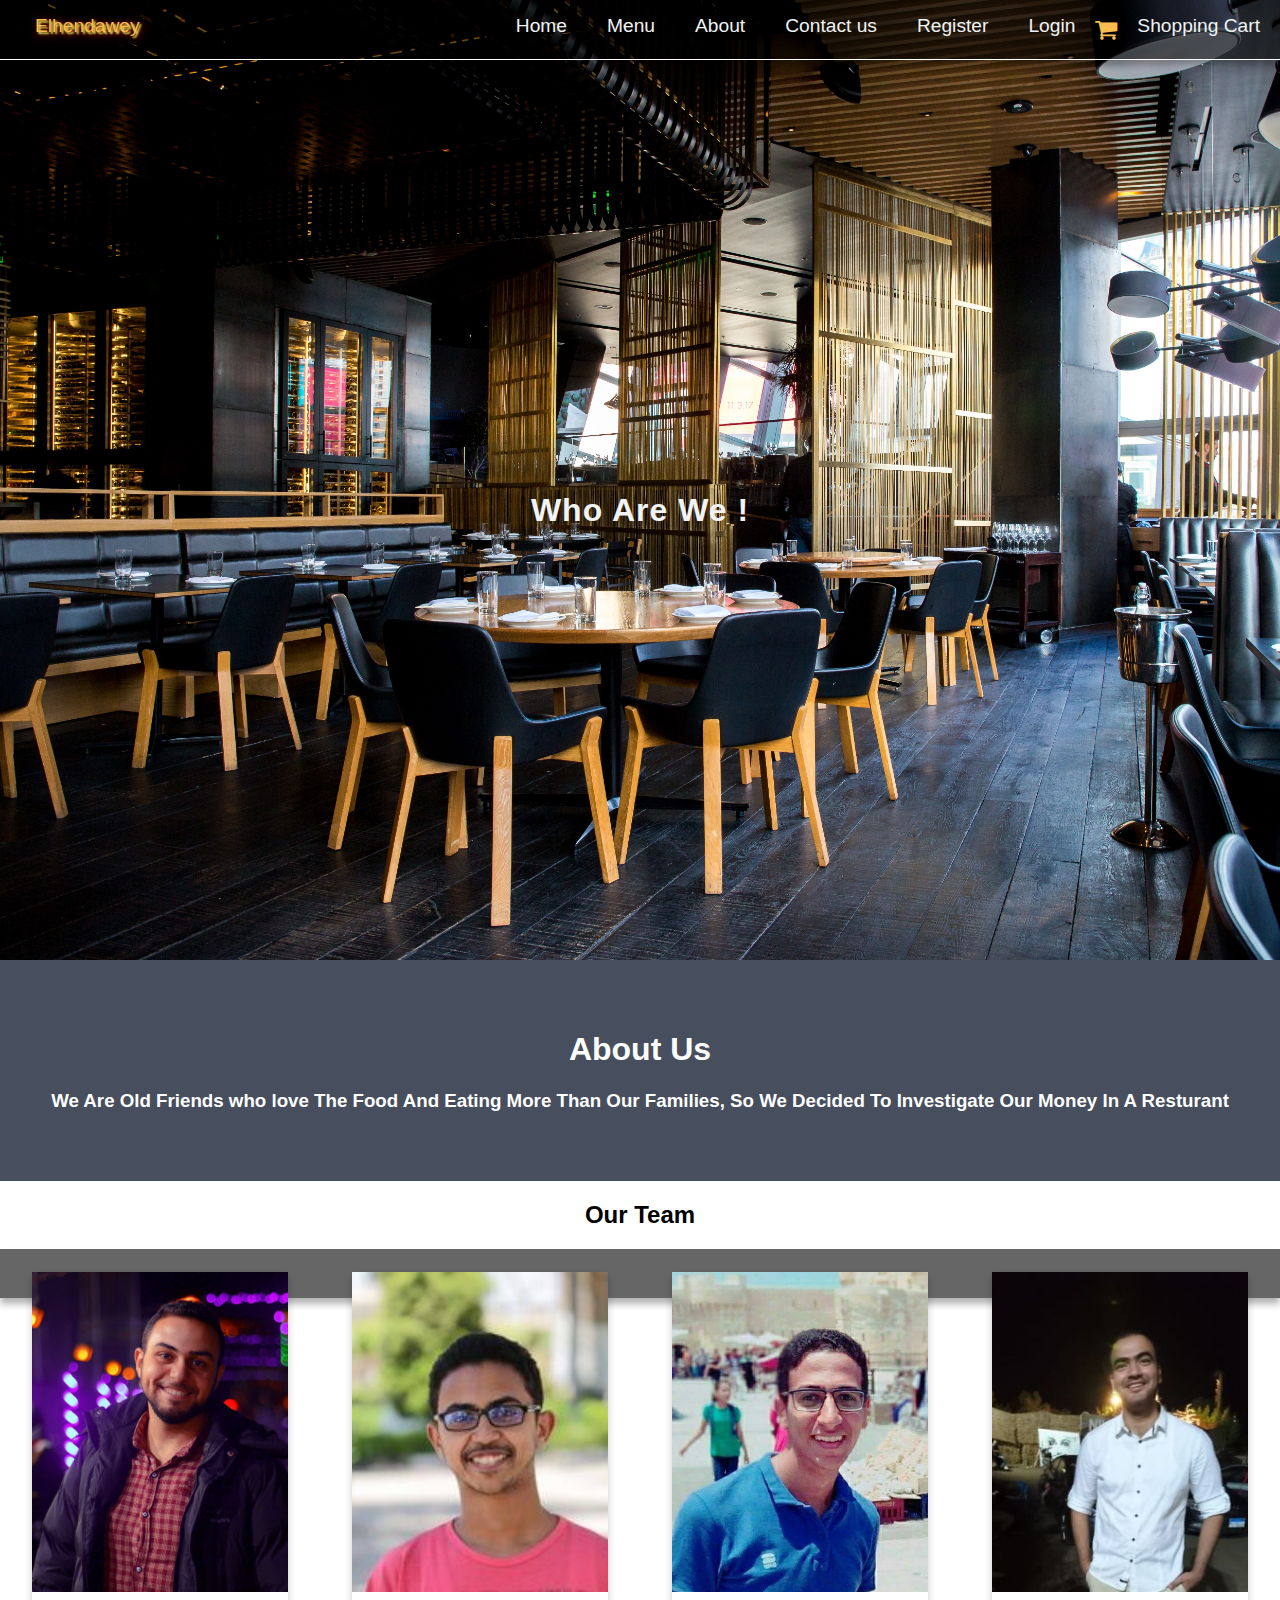
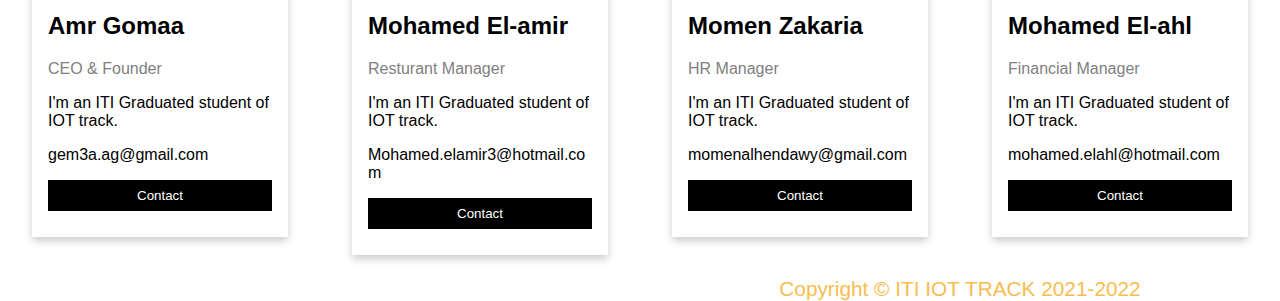
<file: about.html>
<!DOCTYPE html>
<html>
<head>
  <title>about</title>
<meta name="viewport" content="width=device-width, initial-scale=1">
<link rel="stylesheet" href="Style/about.css">
<link rel="stylesheet" href="Style/Extended CSS.css">
<link rel="stylesheet" href="https://cdnjs.cloudflare.com/ajax/libs/font-awesome/4.7.0/css/font-awesome.min.css">
<!--this for header-->
</head>
<body>
  <div>
    <header class="head">        
    <!-- Navbar -->
        <nav class="navbar">
            <div class="nav-logo">
                Elhendawey
            </div>
            <ul class="nav-list">
                <li class="nav-item"> <a href="index.html"> Home </a></li>
                <li class="nav-item"> <a href="gallery.html"> Menu </a></li>
                <li class="nav-item"> <a href="about.html"> About </a></li>
                <li class="nav-item"> <a href="contactus.html"> Contact us </a></li>
                <li class="nav-item "> <a href="register.html"> Register </a></li>
                <li class="nav-item"> <a href="login.html"> Login </a></li>
                <i class="fa" style='font-size:24px;color:#f9bd4f'> &#xf07a;</i>
                 <li class="nav-item"> <a href="cart.html"> Shopping Cart </a></li>

            </ul>
            <div class="clr"></div>
        </nav>
        <!-- Home img & paragraph -->
        <div class="bg-header">
            <div class="bg-overlay">
                <div class="bg-data">
                    <h1>Who Are We !</h1>
                </div>
            </div>
          </div> 
        </header>        
<div class="about-section">
  <h1>About Us </h1>
  <h3>We Are Old Friends who love The Food And Eating More Than Our Families, So We Decided To Investigate Our Money In A Resturant </h3>

</div>

<h2 style="text-align:center">Our Team</h2>
<div class="row">
  <div class="column">
    <div class="card">
      <img src="Images/amr.jpg" alt="Amr's Picture" style="width:100%">
      <div class="container">
        <h2>Amr Gomaa</h2>
        <p class="title">CEO & Founder</p>
        <p>I'm an ITI Graduated student of IOT track.</p>
        <p style="word-break: break-all;">gem3a.ag@gmail.com</p>
        <p><button class="button" onclick="window.location.href='mailto:gem3a.ag@gmail.com';">Contact</button></p>
      </div>
    </div>
  </div>

  <div class="column">
    <div class="card">
      <img src="Images/amir.jpg" alt="Amir's Picture" style="width:100%">
      <div class="container">
        <h2>Mohamed El-amir</h2>
        <p class="title">Resturant Manager</p>
        <p>I'm an ITI Graduated student of IOT track.</p>
        <p style="word-break: break-all;">Mohamed.elamir3@hotmail.com</p>
        <p><button  class="button" onclick="window.location.href='mailto:Mohamed.elamir3@hotmail.com';">Contact</button></p>
      </div>
    </div>
  </div>
  
  <div class="column">
    <div class="card">
      <img src="Images/momen.jpg" alt="Mo2men's Picture" style="width:100%">
      <div class="container">
        <h2>Momen Zakaria</h2>
        <p class="title">HR Manager</p>
        <p>I'm an ITI Graduated student of IOT track.</p>
        <p style="word-break: break-all;">momenalhendawy@gmail.com</p>
        <p><button class="button" onclick="window.location.href='mailto:momenalhendawy@gmail.com';">Contact</button></p>
      </div>
    </div>
  </div>

  <div class="column">
    <div class="card">
      <img src="Images/Elahl.jpg" alt="El-ahl's Picture" style="width:100%">
      <div class="container">
        <h2>Mohamed El-ahl</h2>
        <p class="title">Financial Manager</p>
        <p>I'm an ITI Graduated student of IOT track.</p>
        <p style="word-break: break-all;">mohamed.elahl@hotmail.com</p>
        <p><button class="button" onclick="window.location.href='mailto:mohamed.elahl@hotmail.com';">Contact</button></p>
      </div>
    </div>
  </div>
</div>
</div>
<footer class="footer">
  <p> Copyright <span class="span-word"> &copy; </span> ITI IOT TRACK 2021-2022 </p>
</footer>
</body>
</html>
</file>
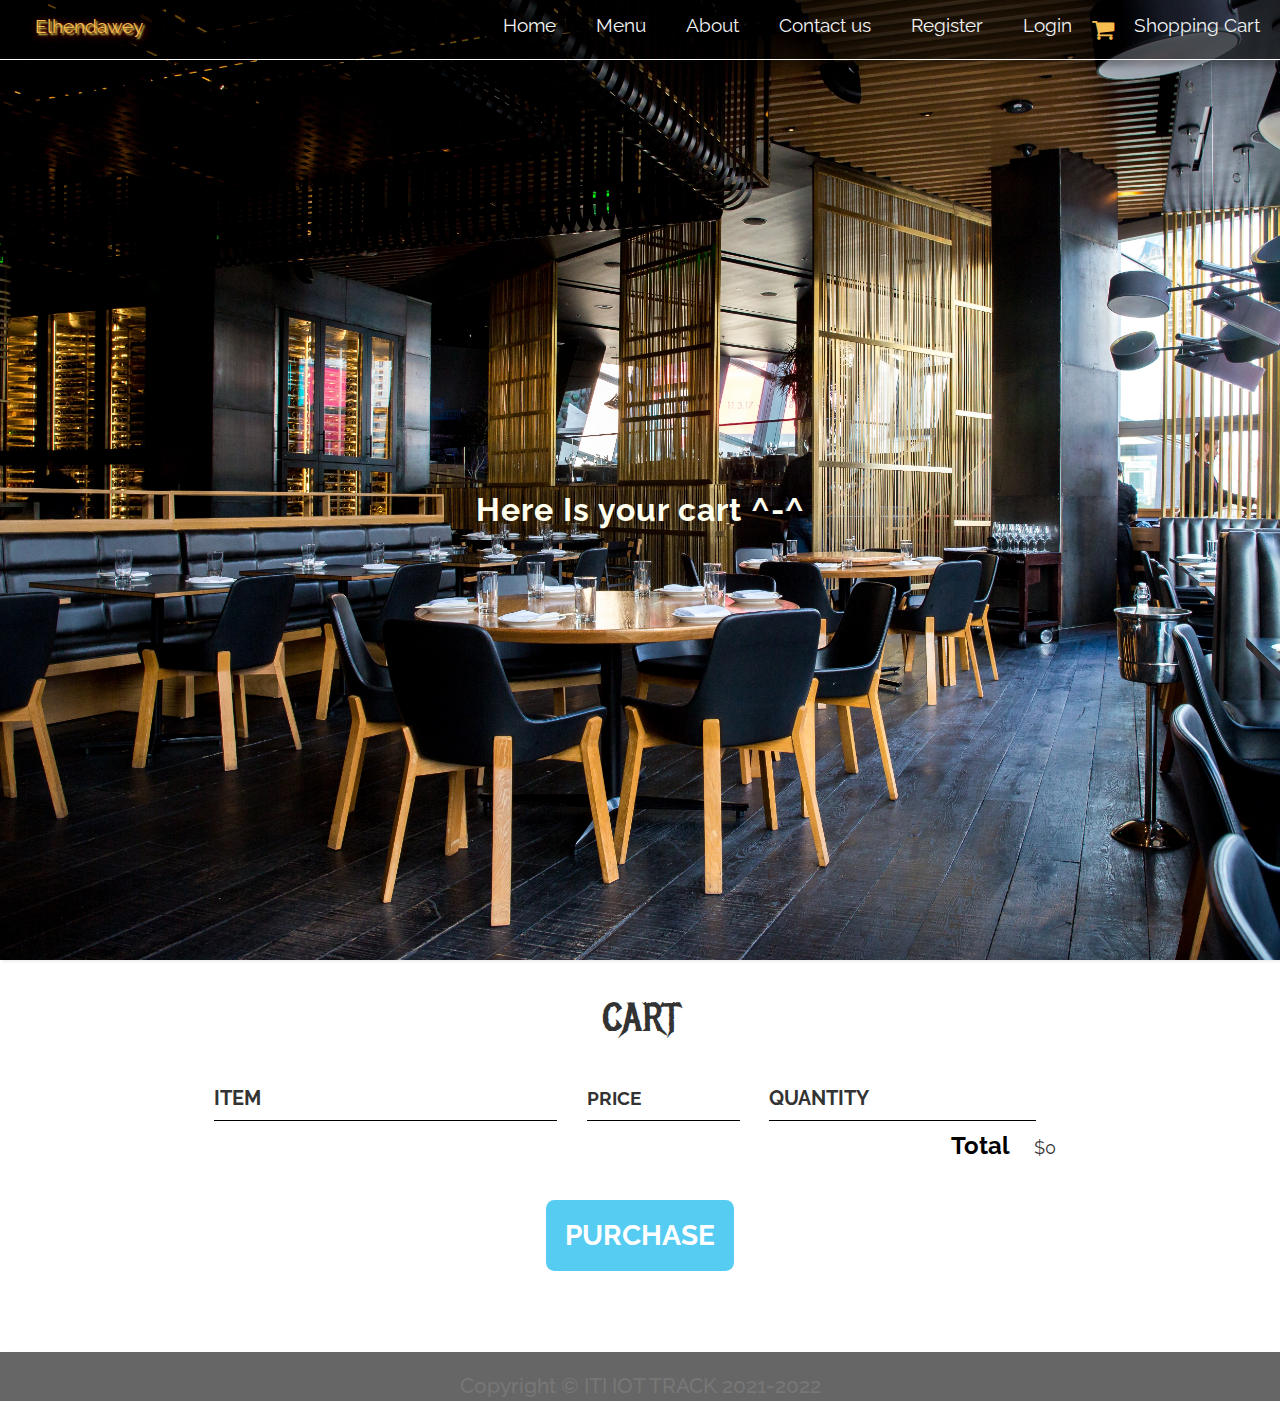
<file: cart.html>
<!DOCTYPE html>
<html>
    <head>
        <link rel="stylesheet" href="styles.css" />
        <script src="store.js" async></script>
        
        <!--this for header-->
        <link rel="stylesheet" href="Style/gallery.css">
        <link rel="stylesheet" href="https://cdnjs.cloudflare.com/ajax/libs/font-awesome/4.7.0/css/font-awesome.min.css">
        <link rel="stylesheet" href="Style/Extended CSS.css">

        
        
    </head>
    <body>
        <div>
        <!--this for create Menu in page header -->
        <header class="head">        
            <!-- Navbar -->
                <nav class="navbar">
                    <div class="nav-logo">
                        Elhendawey
                    </div>
                    <ul class="nav-list">
                        <li class="nav-item"> <a href="index.html"> Home </a></li>
                        <li class="nav-item"> <a href="gallery.html"> Menu </a></li>
                        <li class="nav-item"> <a href="about.html"> About </a></li>
                        <li class="nav-item"> <a href="contactus.html"> Contact us </a></li>
                        <li class="nav-item "> <a href="register.html"> Register </a></li>
                        <li class="nav-item"> <a href="login.html"> Login </a></li>
                        <i class="fa" style='font-size:24px;color:#f9bd4f'> &#xf07a; </i>
                        <li class="nav-item"> <a href="cart.html"> Shopping Cart </a></li>
                    </ul>
                    <div class="clr"></div>
                </nav>
                <!-- Home img & paragraph -->
                <div class="bg-header">
                    <div class="bg-overlay">
                        <div class="bg-data">
                            <h1 style="color: ivory;">Here Is your cart ^-^</h1>
                        </div>
                    </div>
                  </div> 
                </header>        

        <section class="container content-section">
            <h2 class="section-header">CART</h2>
            <div class="cart-row">
                <span class="cart-item cart-header cart-column">ITEM</span>
                <span class="cart-price cart-header cart-column">PRICE</span>
                <span class="cart-quantity cart-header cart-column">QUANTITY</span>
            </div>
            <div class="cart-items">    
            </div>
            <div class="cart-total">
                <strong class="cart-total-title">Total</strong>
                <span class="cart-total-price">$0</span>
            </div>
            <button class="btn btn-primary btn-purchase" type="button">PURCHASE</button>
        </section>
        <footer class="footer">
            <p> Copyright <span class="span-word"> &copy; </span> ITI IOT TRACK 2021-2022 </p>
        </footer>
    </div>
    </body>
</html>
</file>
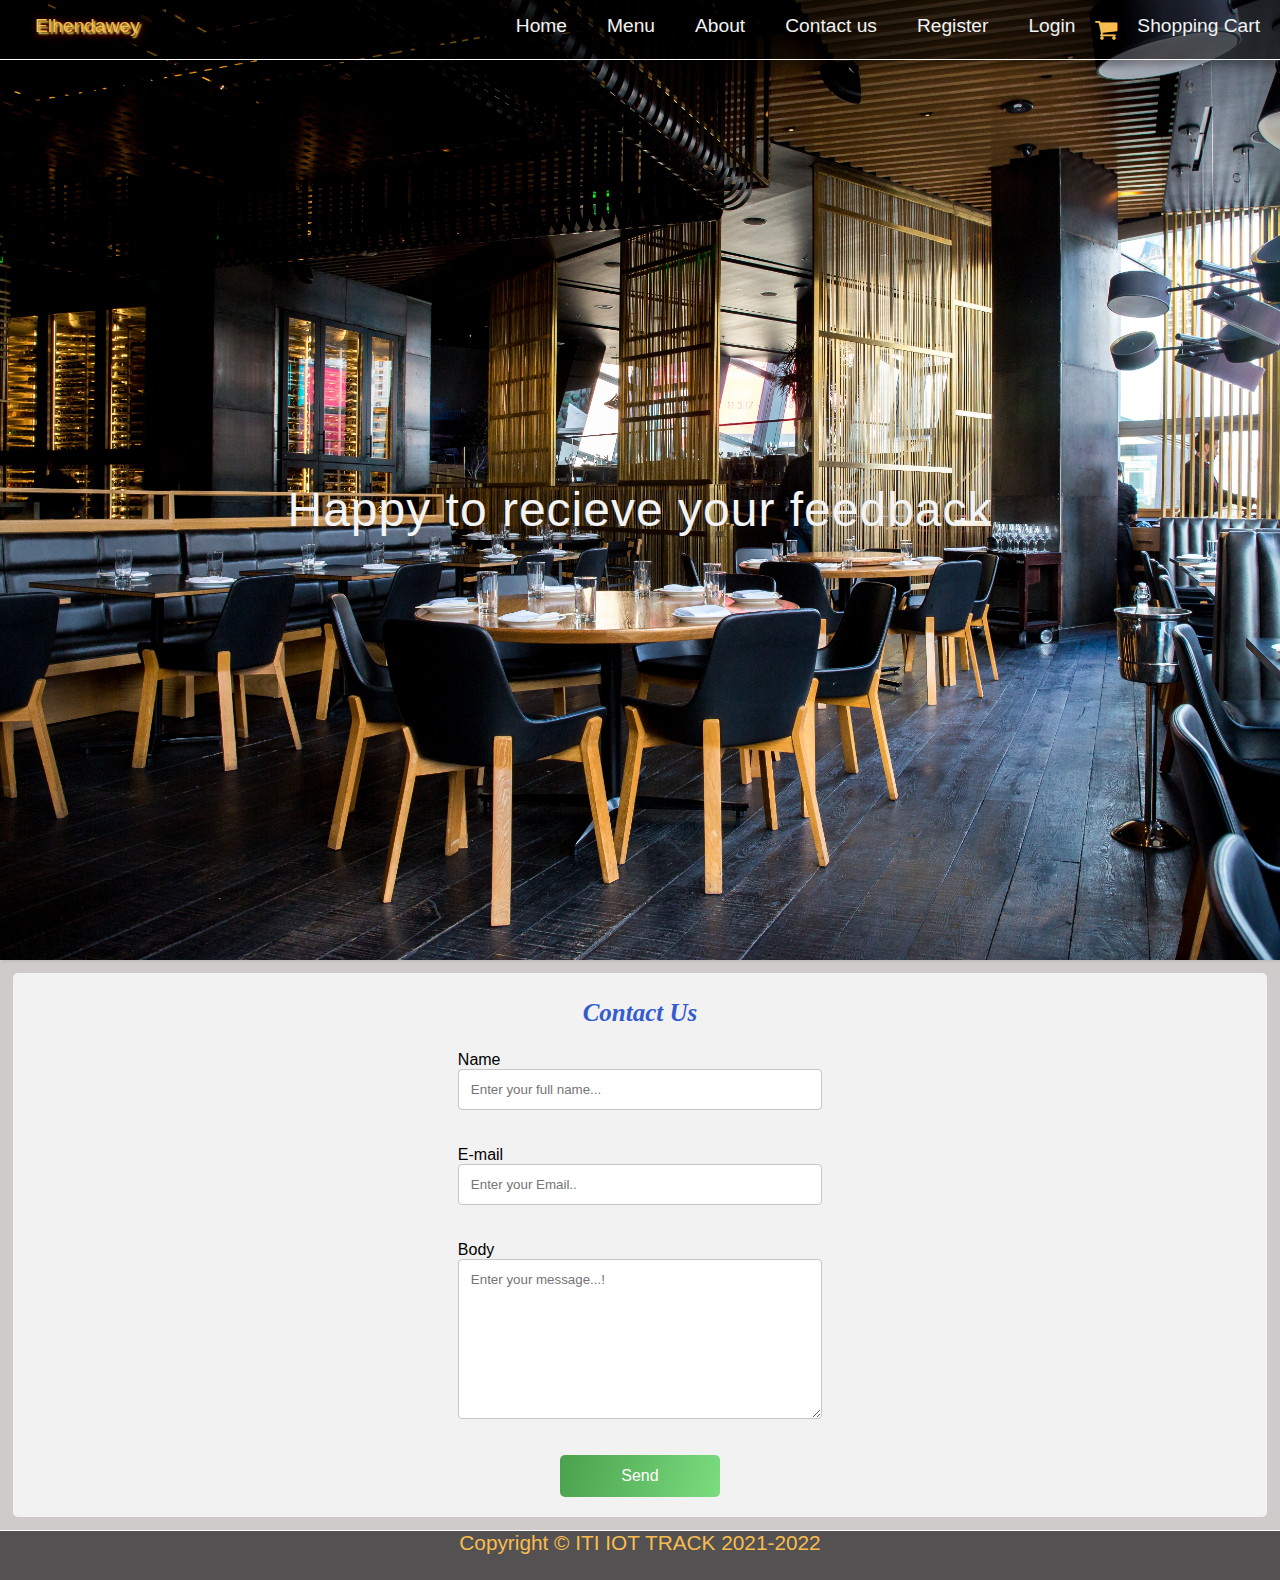
<file: contactus.html>
<!DOCTYPE html>
<html>
<head>
    <meta charset="utf-8" />
    <link rel="stylesheet" href="Style/styleindex.css">
    <link rel="stylesheet" href="https://cdnjs.cloudflare.com/ajax/libs/font-awesome/4.7.0/css/font-awesome.min.css">
    <link rel="stylesheet" href="Style/contactus.css">
    <link rel="stylesheet" href="Style/Extended CSS.css">
    <title> contact us</title>    
</head>
<body>
    <div>
        <header class="head">        
            <!-- Navbar -->
                <nav class="navbar">
                    <div class="nav-logo">
                        Elhendawey
                    </div>
                    <ul class="nav-list">
                        <li class="nav-item"> <a href="index.html"> Home </a></li>
                        <li class="nav-item"> <a href="gallery.html"> Menu </a></li>
                        <li class="nav-item"> <a href="about.html"> About </a></li>
                        <li class="nav-item"> <a href="contactus.html"> Contact us </a></li>
                        <li class="nav-item "> <a href="register.html"> Register </a></li>
                        <li class="nav-item"> <a href="login.html"> Login </a></li>
                        <i class="fa" style='font-size:24px;color:#f9bd4f'> &#xf07a;</i>
                         <li class="nav-item"> <a href="cart.html"> Shopping Cart </a></li>
        
                    </ul>
                    <div class="clr"></div>
                </nav>
                <!-- Home img & paragraph -->
                <div class="bg-header">
                    <div class="bg-overlay">
                        <div class="bg-data">
                            <h1>Happy to recieve your feedback </h1>
                        </div>
                    </div>
                  </div> 
                </header>        
  <div class="form_container">
        <h1 style="font: italic  bold 25px/40px Georgia, Verdana ; color:rgb(51, 93, 207);"> Contact Us </h1><br>

     <form action="" method="POST" enctype="text/plain" class="form">
        <label for="name"><p>Name</p></label>
        <input class="mailtext" type="text" id="username" placeholder="Enter your full name..."/><br><br>

        <label for="email"><p>E-mail</p></label>
        <!-- <input class="mailtext" type="email" id="email" placeholder="Enter your Email.." required/><br><br> -->
        <input class="mailtext" type="text" id="email" placeholder="Enter your Email.."/><br><br>


        <label for="subject"><P>Body</P></label>
        <textarea class="mailtext" id="subject" name="subject" placeholder="Enter your message...!" style="height: 10rem;"></textarea><br><br>

        <!-- <input type="submit" value="submit"/> -->

        <a id="anchor" href="">Send</a>
    </form>
   
  </div>
  <footer class="footer">
    <p> Copyright <span class="span-word"> &copy; </span> ITI IOT TRACK 2021-2022 </p>
</footer>
</div>
</body>
<script src="Script/contactus.js"></script>

</html>
</file>
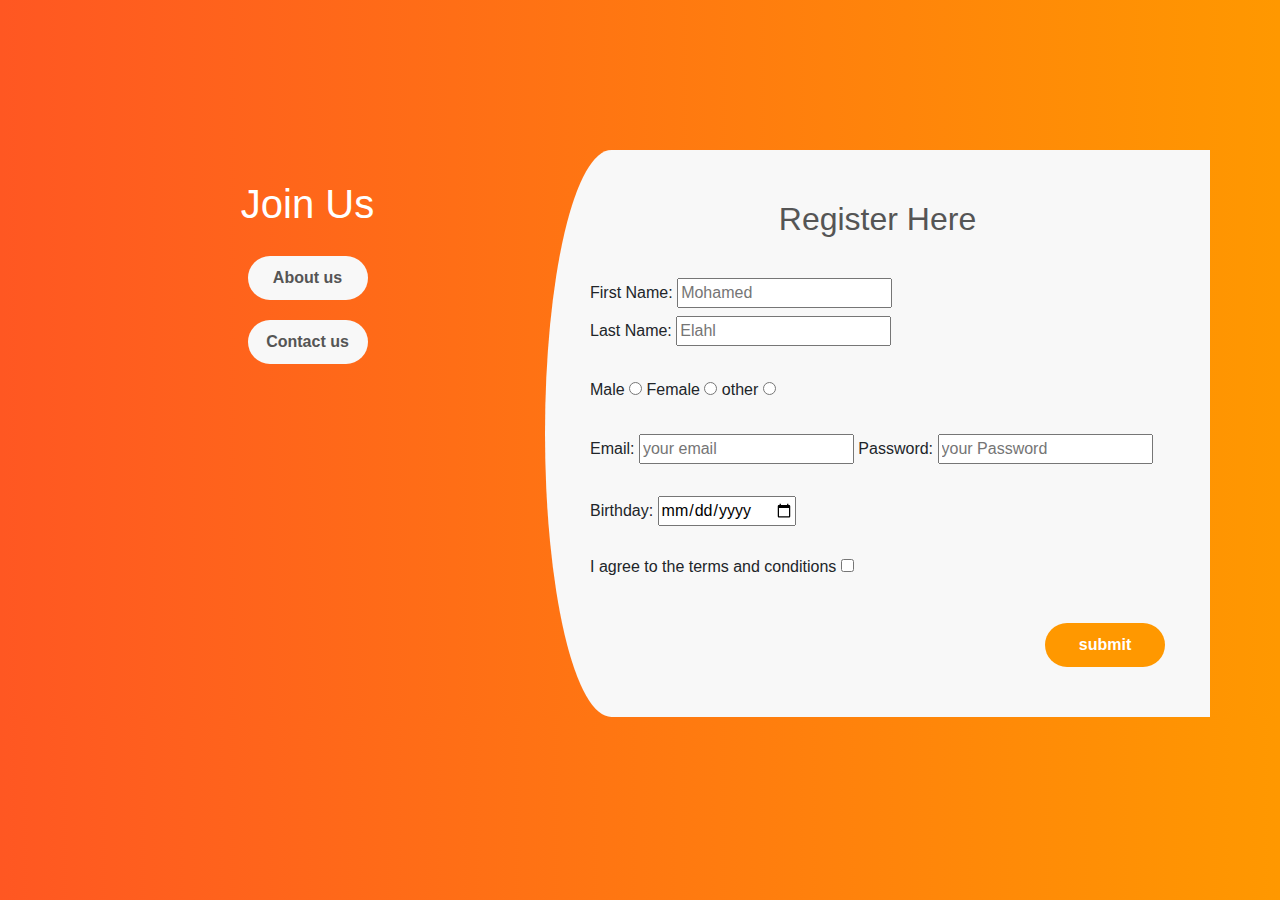
<file: form.html>
<!DOCTYPE html>
<html>
<head>
	<title>Register form</title>
<link rel="stylesheet" href="Style/form.css">
<link rel="stylesheet" href="https://stackpath.bootstrapcdn.com/bootstrap/4.5.2/css/bootstrap.min.css">
</head>
<body>
	<div class="container">
	<div class="row">
	<div class="col-md-5 register-left">
		
<h1>Join Us</h1>
<button class="btn btn-primary">About us</button>
<br>
<button class="btn btn-primary">Contact us</button>
</div>

<form class="col-md-7 register-right"> 
	<h2>Register Here</h2>
	<div class="register-form">
	<label> First Name:
	<input  id="first" type="text" placeholder="Mohamed" required >
	</label>
	<label>Last Name:
	<input  id="last" type="text" placeholder="Elahl" required >
	</label>
	
<br>
<br>
<div>
	<label>Male
	<input  type="radio" name="gender">
	</label>
	<label>Female
	<input  type="radio" name="gender">
	</label>
	<label>other
	<input  type="radio" name="gender">
	</label>
</div>
<br>
<div>
	<label>Email:
	<input  type="email" placeholder="your email" required>
	</label>
	<label>Password:
	<input  type="Password" minlength="6" placeholder="your Password" required> </label>
</div>
<br>
<div>
	
	<label for="birthday">Birthday:</label>
	<input  type="date" id="birthday" name="birthday">
	
</div>
	<br>
	<div>
	I agree to the terms and conditions
	<input  type="checkbox">
	</div>
     <br>
	<button class="btn btn-primary">submit</button>
</div>
</form>
	</div>
	</div>

</body>
</html>
</file>
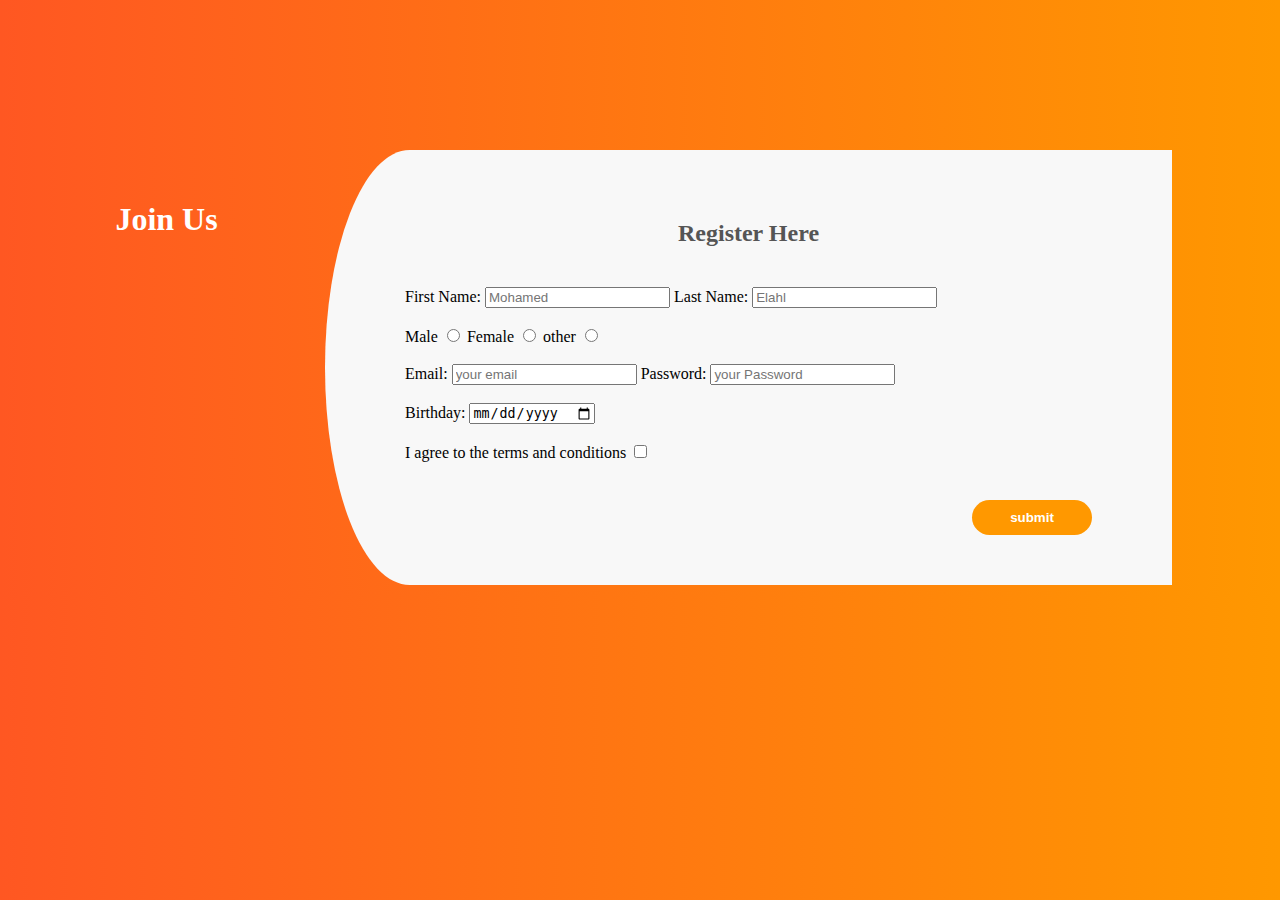
<file: form1.html>
<!DOCTYPE html>
<html>
<head>
	<title>Register form</title>
<link rel="stylesheet" href="Style/form1.css">

</head>
<body>
	<div class="container">
	<div class="register-left">
		
<h1>Join Us</h1>

</div>

<form class="register-right"> 
	<h2>Register Here</h2>
	<div class="register-form">
	<label> First Name:
	<input  id="first" type="text" placeholder="Mohamed" required >
	</label>
	<label>Last Name:
	<input  id="last" type="text" placeholder="Elahl" required >
	</label>
	
<br>
<br>
<div>
	<label>Male
	<input  type="radio" name="gender">
	</label>
	<label>Female
	<input  type="radio" name="gender">
	</label>
	<label>other
	<input  type="radio" name="gender">
	</label>
</div>
<br>
<div>
	<label>Email:
	<input  type="email" placeholder="your email" required>
	</label>
	<label>Password:
	<input  type="Password" minlength="6" placeholder="your Password" required> </label>
</div>
<br>
<div>
	
	<label for="birthday">Birthday:</label>
	<input  type="date" id="birthday" name="birthday">
	
</div>
	<br>
	<div>
	I agree to the terms and conditions
	<input  type="checkbox">
	</div>
     <br>
	<button class="btn">submit</button>
</div>
</form>
	</div>

</body>
</html>
</file>
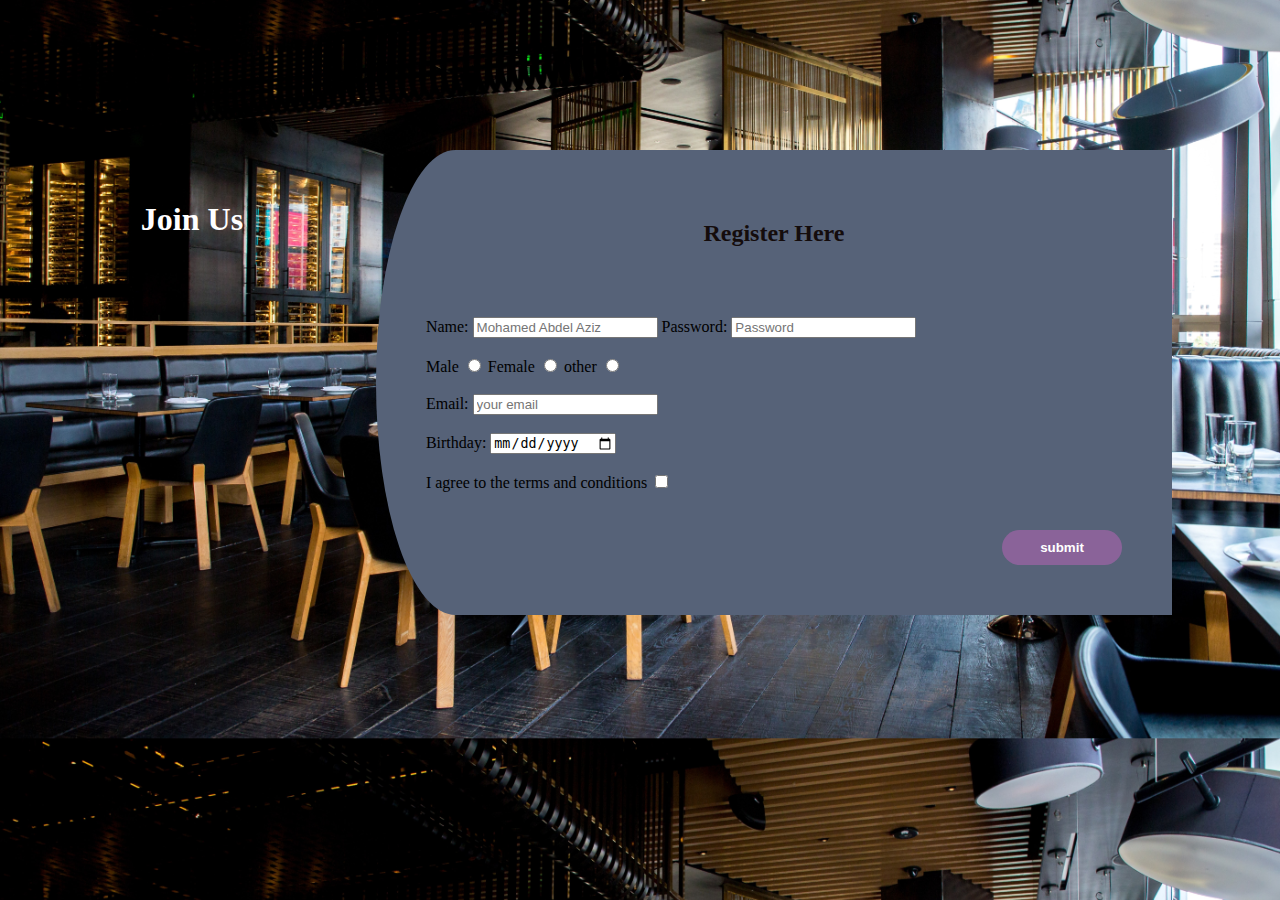
<file: form2.html>
<!DOCTYPE html>
<html>
    <head>
        <title>Register form</title>
        <link rel="stylesheet" href="Style/form2.css">
    </head>

    <body>
        <div class="container">
            <div class="register-left">
        
                <h1>Join Us</h1>
        
            </div>
        <form id="register-form" class="register-right"  onsubmit="return store()"> 
            <h2>Register Here</h2>
            <div class="register-form"></div>
            <label for="name1">Name:</label>
            <input id="name1" type="text" placeholder="Mohamed Abdel Aziz" required value=""/>
            <label for="pw">Password:</label>
            <input id="pw" type="password" minlength="6" placeholder="Password" required value=""/>
            <br>
            <br>
            
            <div>
                <label>Male
                    <input type="radio" name="gender">
                </label>
                <label>Female
                    <input type="radio" name="gender">
                </label>
                <label>other
                    <input type="radio" name="gender">
                </label>
            </div>
            <br>
            <div>
                <label>Email:
                    <input id="email" type="email" placeholder="your email" required>
                </label>
            
            </div>
            <br>
            <div>
            
                <label for="birthday">Birthday:</label>
                <input type="date" id="birthday" name="birthday">
            
            </div>
            <br>
            <div>
                I agree to the terms and conditions
                <input type="checkbox" required>
            </div>
            <br>
            <input id="rgstr_btn" class="btn" type="submit" value="submit" />
        </form>
    </div>
    <script type="text/javascript" language="javascript" src="form.js"></script>

    </body>
</html>
</file>
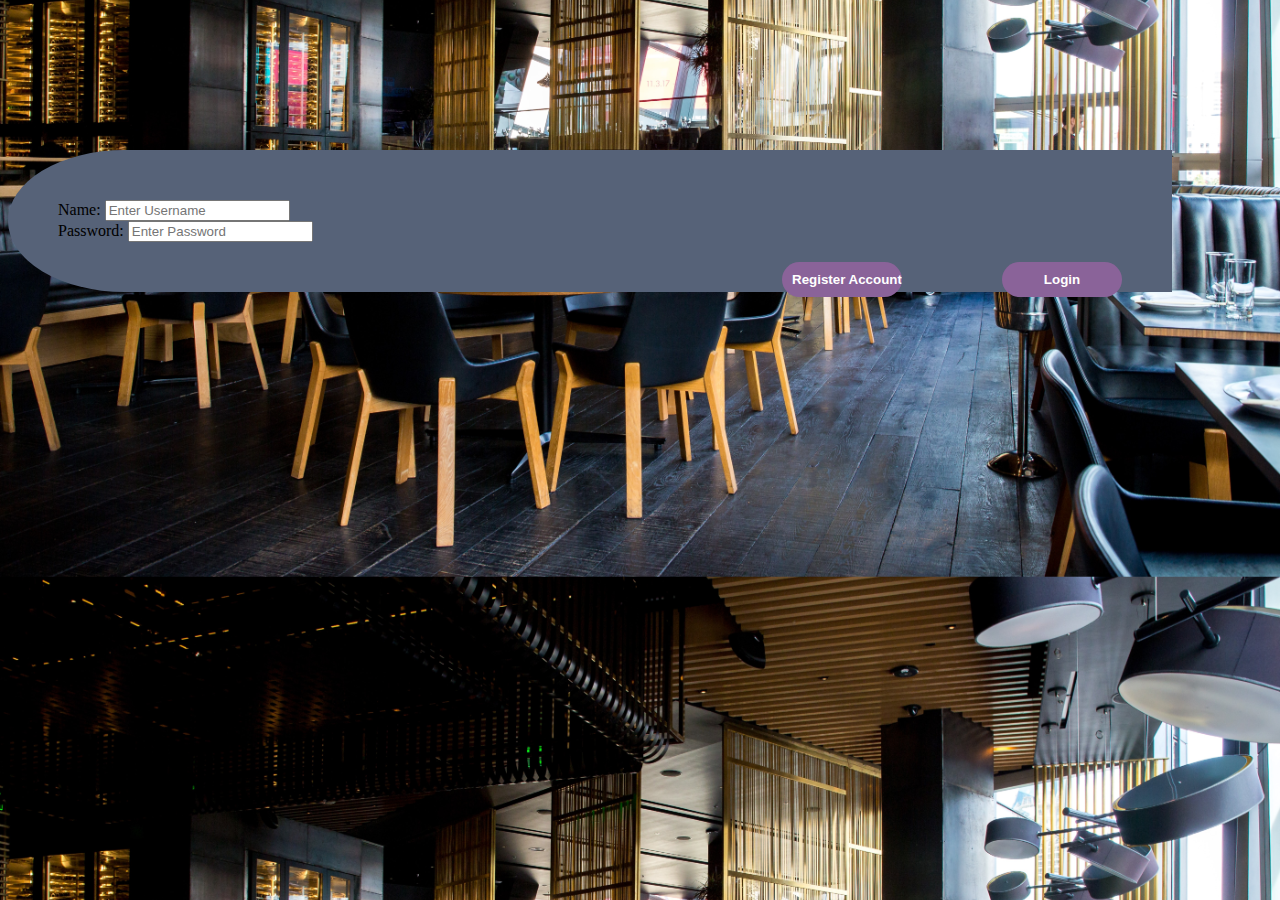
<file: form3.html>
<!DOCTYPE html>
<html lang="en">
<head>
    <meta charset="UTF-8">
    <meta http-equiv="X-UA-Compatible" content="IE=edge">
    <meta name="viewport" content="width=device-width, initial-scale=1.0">
    <title>Login form</title>
    <link rel="stylesheet" href="Style/form2.css">
</head>
<body>
    <div class="register-right" onsubmit="return check()">
    <form id="login-form">
        <label for="userName">Name:</label>
        <input id="userName" type="text" placeholder="Enter Username" value="" />
        <br>

        <label for="userpw">Password:</label>
        <input id="userPw" type="password" placeholder="Enter Password" value=""  required/>
        <br>
        <input id="login_btn" class="btn" type="submit" value="Login" required/>
         <input id="Register_btn" class="btn" type="button" value="Register Account"  onClick="Register()" />
    </form>
    </div>
    <script type="text/javascript" language="javascript" src="form.js"></script>
</body>
</html>
</file>
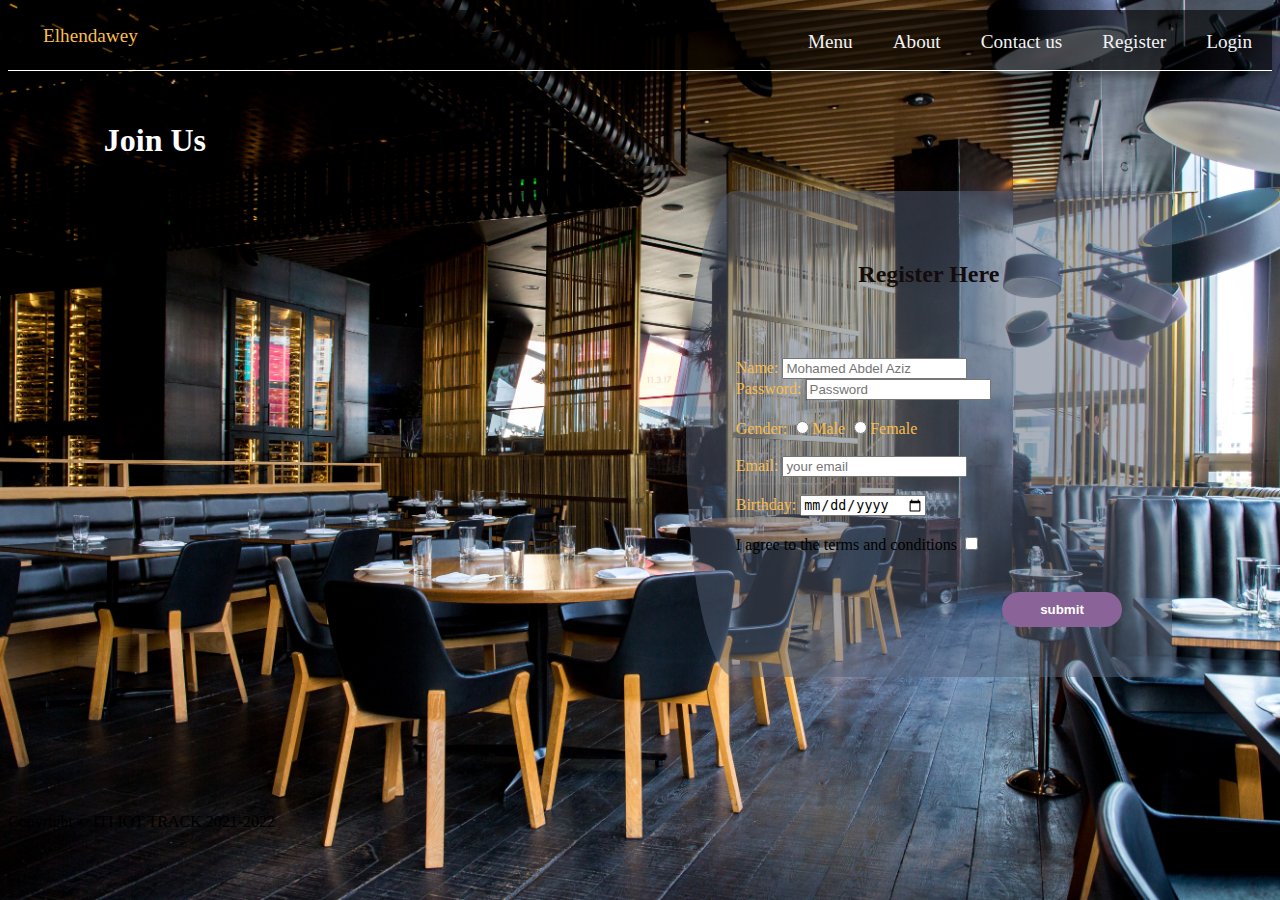
<file: register.html>
<!DOCTYPE html>
<html>
    <head>
        <title>Register form</title>
        <link rel="stylesheet" href="Style/forms.css">
    </head>

    <body>

        <!-- Navbar -->
        <nav class="navbar">
            <div class="nav-logo">
                Elhendawey
            </div>
            <ul class="nav-list">
                <li class="nav-item"> <a href="gallery.html"> Menu </a></li>
                <li class="nav-item"> <a href="about.html"> About </a></li>
                <li class="nav-item"> <a href="contactus.html"> Contact us </a></li>
                <li class="nav-item "> <a href="register.html"> Register </a></li>
                <li class="nav-item"> <a href="login.html"> Login </a></li>
            </ul>
            <div class="clr"></div>
        </nav>

        <div class="container">
            <div class="register-left">
        
                <h1>Join Us</h1>
        
            </div>
        <form id="register-form" class="register-right"  onsubmit="return store()"> 
            <h2>Register Here</h2>
            <div class="register-form"></div>
            <label for="name1">Name:</label>
            <input id="name1" type="text" placeholder="Mohamed Abdel Aziz" required value=""/>
            <br>
            <label for="pw">Password:</label>
            <input id="pw" type="password" minlength="6" placeholder="Password" required value=""/>
            <br>
            <br>
            
            <div>
                <label for="gender">Gender:</label>
                <label><input type="radio" name="gender">Male
                    
                </label>
                <label><input type="radio" name="gender">Female
                    
                </label>

            </div>
            <br>
            <div>
                <label>Email:
                    <input id="email" type="email" placeholder="your email" required>
                </label>
            
            </div>
            <br>
            <div>
            
                <label for="birthday">Birthday:</label>
                <input type="date" id="birthday" name="birthday">
            
            </div>
            <br>
            <div>
                I agree to the terms and conditions
                <input type="checkbox" required>
            </div>
            <br>
            <input id="rgstr_btn" class="btn" type="submit" value="submit" />
        </form>
        
    </div>
    <script type="text/javascript" language="javascript" src="Script/forms.js"></script>
    <footer class="footer">
        <p> Copyright <span class="span-word"> &copy; </span> ITI IOT TRACK 2021-2022 </p>
    </footer>
    </body>
</html>
</file>
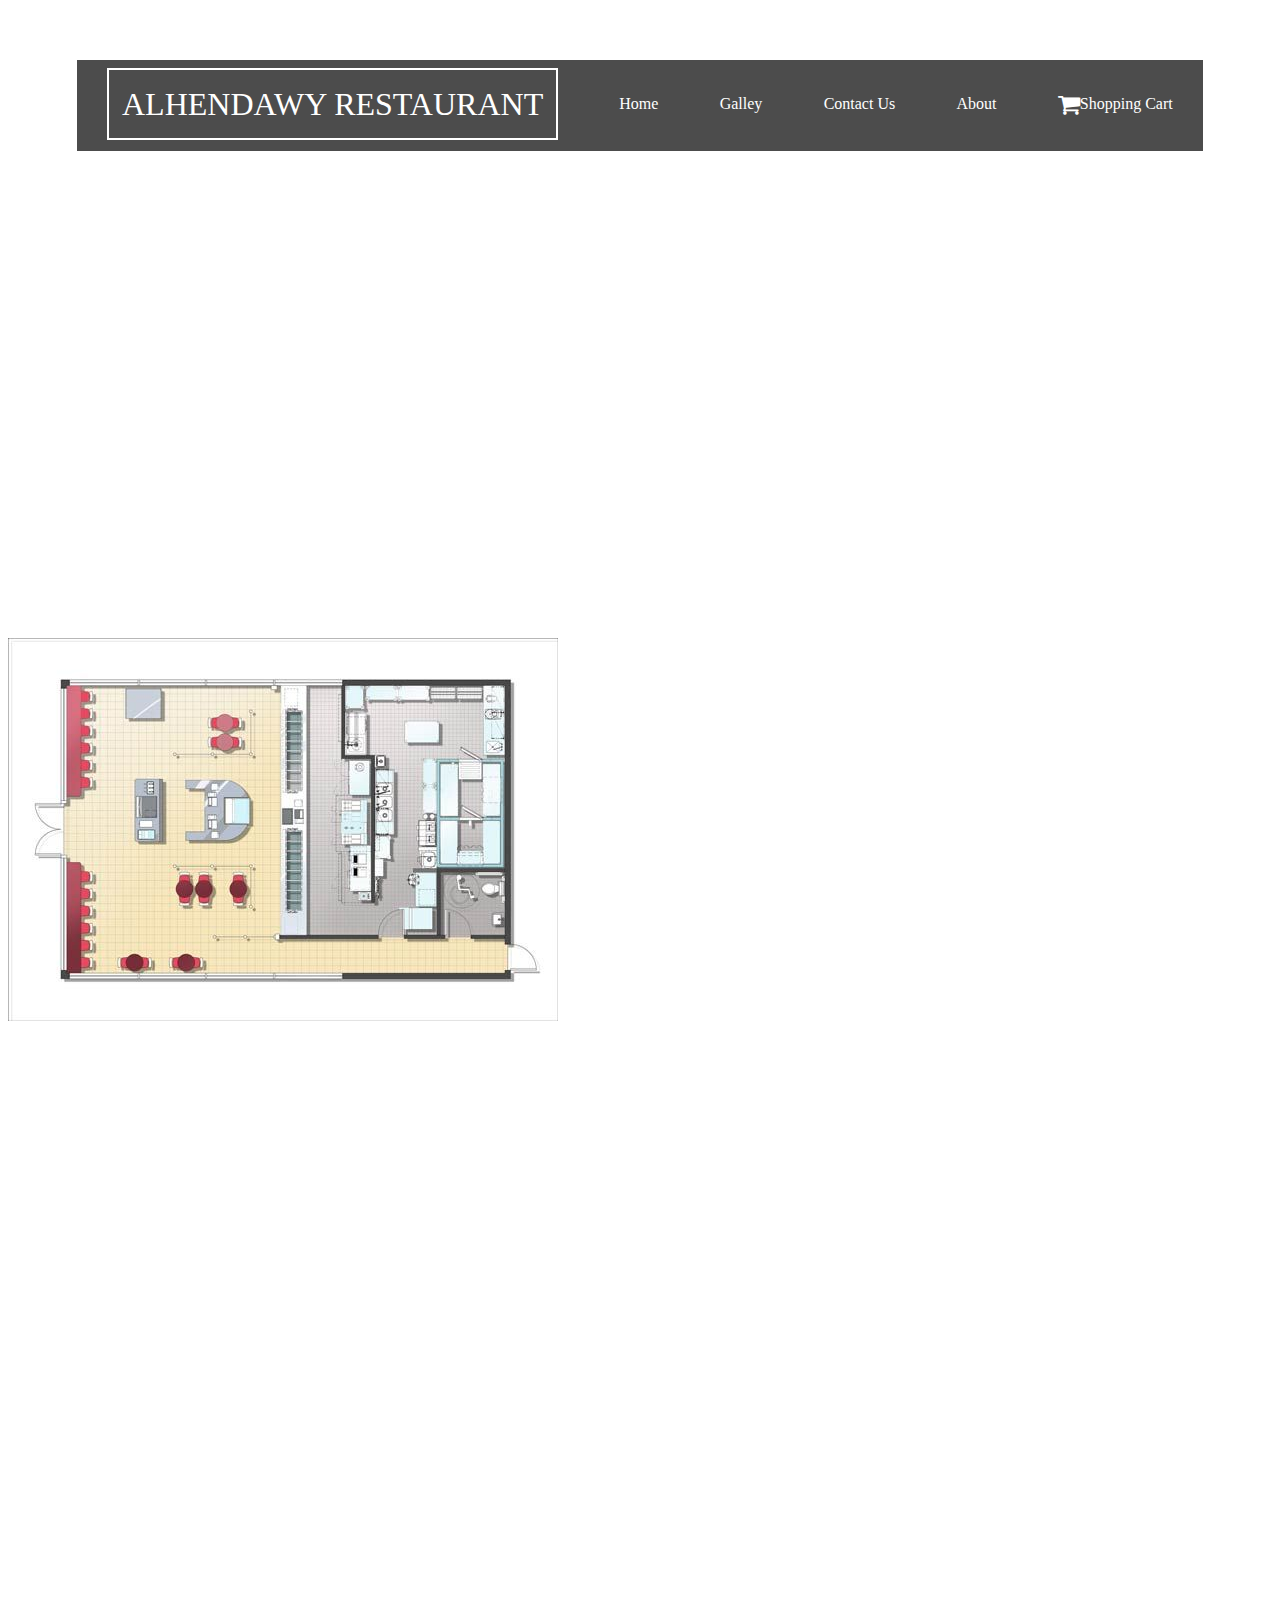
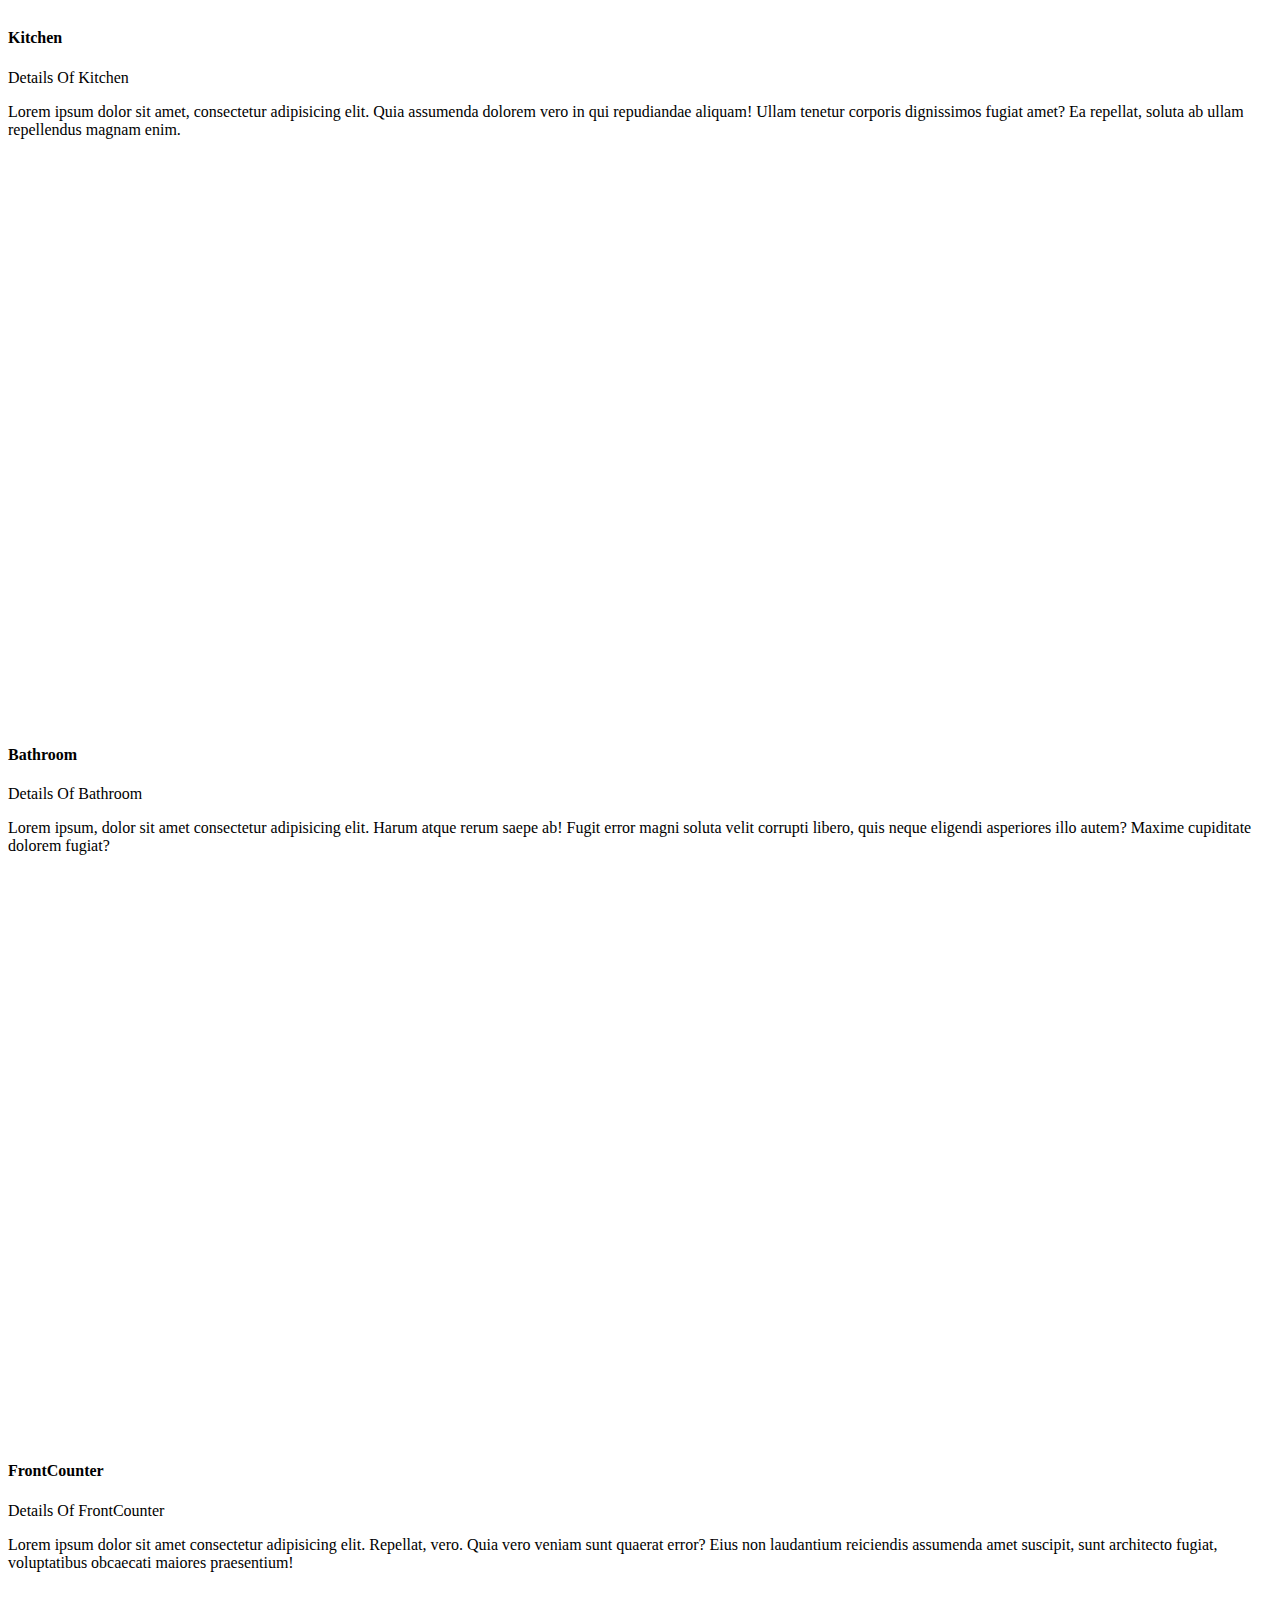
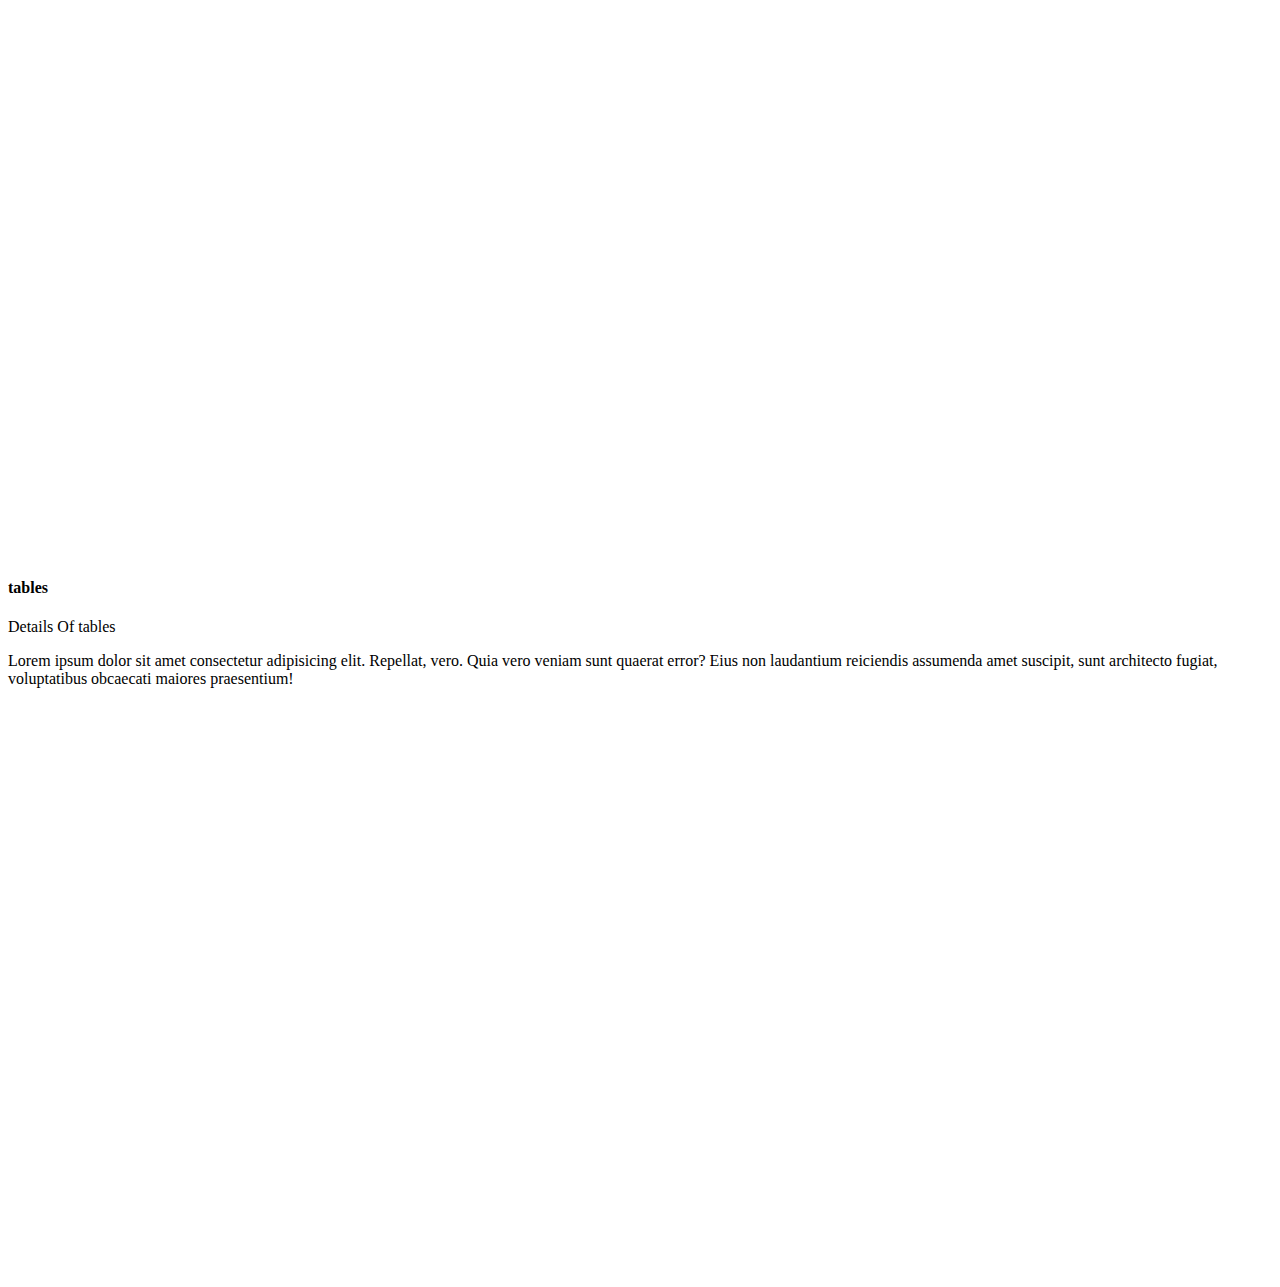
<file: RestaurantPlan.html>
<!DOCTYPE html>
<html>

<head>
    <link rel="stylesheet" href="Style/gallery.css">
    <link rel="stylesheet" href="https://cdnjs.cloudflare.com/ajax/libs/font-awesome/4.7.0/css/font-awesome.min.css">
</head>

<body>

    <!--this for create Menu in page header -->
    <header class="headerPage">
        <div class="headerImage">
            <div class="headerList">
                <ul class="List">
                    <li class="HeaderItem" id="CompanyName">ALHENDAWY RESTAURANT</li>
                    <li class="HeaderItem">
                        <a class="HeaderLink" href="RestaurantPlan.html">Home</a></li>
                    <li class="HeaderItem"><a class="HeaderLink" href="gallery.html">Galley</a></li>
                    <li class="HeaderItem"><a class="HeaderLink" href="contactus.html">Contact Us</a></li>
                    <li class="HeaderItem"><a class="HeaderLink" href="about.html">About</a></li>
                    <li class="HeaderItem">
                        <i style="font-size:24px" class="fa">&#xf07a;</i>
                        <a class="HeaderLink" href="cart.html">Shopping Cart</a></li>
                </ul>
            </div>
        </div>
    </header>
    
    
    
    <img src="Images/RestaurantPlan.jpg" usemap="#image-map">
    <map name="image-map">
        <area target="_self" alt="Kitchen" title="Kitchen" href="#Kitchen" coords="495,227,499,46,336,46,334,118,367,115,366,270,397,274,396,296,428,294,429,232" shape="poly">
        <area target="_self" alt="Bathroom" title="Bathroom" href="#Bathroom" coords="435,297,498,236" shape="rect">
        <area target="_self" alt="FrontCounter" title="FrontCounter" href="#FrontCounter" coords="272,65,322,283" shape="rect">
        <area target="_self" alt="tables" title="tables" href="#tables" coords="272,45,60,334" shape="rect">
    </map>
    <pre>





































    </pre>
    <a name="Kitchen"></a>
    <h4>Kitchen</h4>
    <p>Details Of Kitchen</p>
    <p>Lorem ipsum dolor sit amet, consectetur adipisicing elit. Quia assumenda dolorem vero in qui repudiandae aliquam!
        Ullam tenetur corporis dignissimos fugiat amet? Ea repellat, soluta ab ullam repellendus magnam enim.</p>
    <pre>





































        </pre>
    <a name="Bathroom"></a>
    <h4>Bathroom</h4>
    <p>Details Of Bathroom</p>
    <p>Lorem ipsum, dolor sit amet consectetur adipisicing elit. Harum atque rerum saepe ab! Fugit error magni soluta
        velit corrupti libero, quis neque eligendi asperiores illo autem? Maxime cupiditate dolorem fugiat?</p>
    <pre>





































        </pre>
    <a name="FrontCounter"></a>
    <h4>FrontCounter</h4>
    <p>Details Of FrontCounter</p>
    <p>Lorem ipsum dolor sit amet consectetur adipisicing elit. Repellat, vero. Quia vero veniam sunt quaerat error?
        Eius non laudantium reiciendis assumenda amet suscipit, sunt architecto fugiat, voluptatibus obcaecati maiores
        praesentium!</p>

    <pre>





































        </pre>
    <a name="tables"></a>
    <h4>tables</h4>
    <p>Details Of tables</p>
    <p>Lorem ipsum dolor sit amet consectetur adipisicing elit. Repellat, vero. Quia vero veniam sunt quaerat error?
        Eius non laudantium reiciendis assumenda amet suscipit, sunt architecto fugiat, voluptatibus obcaecati maiores
        praesentium!</p>
    <pre>





































        </pre>
</body>

</html>
</file>
<file: Style/about.css>
body {
    font-family: Arial, sans-serif;
    margin: 0;
  }
  
  html {
    box-sizing: border-box;
  }
  
  *{
    box-sizing: inherit;
  }
  
  .column {
      float: left;
      width: 25%;
      margin-bottom: 16px;
      padding: 0 8px;
  }
  
  .card {
    display: flex;
    flex-direction: column;
    justify-content: space-between;
    align-items: flex-end;
    box-shadow: 0 4px 8px 0 rgba(0, 0, 0, 0.2);
    margin: 1.5rem;
    
    }
  .card:hover{
      box-shadow: #9bd8eb 2px 2px 20px;
    }
    img{
      height: 20rem;
      width: 20rem;
      object-fit: cover;
    }
  
  .about-section {
    padding: 50px;
    text-align: center;
    background-color: #474e5d;
    color: white;
  }
  
  .container {
    padding: 0 16px;
  }
  .title {
    color: grey;
  }
  #nokta{
      font: 20px Arial, sans-serif;}
  
  .button {
    border: none;
    outline: 0;
    display: inline-block;
    padding: 8px;
    color: white;
    background-color: #000;
    text-align: center;
    cursor: pointer;
    margin-bottom: 10px;
    width: 100%;
  }
  
  .button:hover {
    background-color: #555;
  }
  
  @media screen and (max-width:850px) {
    .column {
      width: 100%;
      display: block;
    } 
  }
</file>
<file: Style/Extended CSS.css>
.head{
    background-image: url('../Images/res1.jpg');
    background-size: cover;
    background-position-y: center;
}

.navbar{
    width: 100%;
    background-color: rgba(0, 0, 0, 0.6);
    height: 60px;
    border-bottom: 1px solid #fff;
    -webkit-box-shadow: 0px 6px 7px 0px rgba(0,0,0,0.3);
    -moz-box-shadow: 0px 6px 7px 0px rgba(0,0,0,0.3);
    box-shadow: 0px 6px 7px 0px rgba(0,0,0,0.3);
}
.nav-logo{
    float: left;
    font:bold 400 Helvetica;
    color: #f9bd4f;
    text-shadow:2px 2px 2px rgb(244, 247, 95),2px 2px 8px #FF0000;
    padding: 10px 30px;
    margin: 5px;
    font-size: 1.2em;
    font-weight: 400;
}
.nav-list{
    display: flex;
    flex-direction: row;
    align-items: flex-end;
    float: right;
    margin-top: 10px;
    margin-bottom: 10px;
}
.nav-item{ 
    list-style-type: none;
    padding: 10px 15px;
    margin: 5px;
    font-size: 1.2em;
    font-weight: 400;
    line-height: 1px;
}
.nav-item a{
    color: #f1f3f4;
    text-decoration: none;
}
.nav-item a:hover{
    color: #f9bd4f;
    border-bottom: 1px solid #f9bd4f ;
}

.bg-header{
    height:100vh;   
}

.bg-overlay{
    /*background-color: rgba(0, 0, 0, 0.6);*/
    width: 100%;
    height:100vh; 
    display: flex;
    align-items:center;
    justify-content: center;
    box-shadow:2px 2px 2px 0 rgba(31, 31, 31, 0.07);
}
.bg-data{
    color: #f1f3f4;
    text-align: center;
    letter-spacing: 1px;
    line-height: 1;
}
.footer{
    background-color: rgba(0, 0, 0, 0.6); 
    border-top: 1px solid #fff;
        height: 50px;
   -webkit-box-shadow: 0px 6px 7px 0px rgba(0,0,0,0.3);
   box-shadow: 0px 6px 7px 0px rgba(0,0,0,0.3);
   color: #f9bd4f;
   font-weight: 500;
   text-align: center;
   font-size: 1.3em;
}
.fa{
    color: #f9bd4f;
}
</file>
<file: styles.css>
@import url('https://fonts.googleapis.com/css?family=Raleway:300,400,700');
@import url("https://fonts.googleapis.com/css?family=Metal+Mania");

@font-face {
    font-family: "Booter - Zero Zero";
    src: url("Fonts/Booter - Zero Zero.woff") format("woff"),
         url("Fonts/Booter - Zero Zero.woff2") format("woff2");
    font-weight: normal;
    font-style: normal;
}

* {
    box-sizing: border-box;
    font-family: Raleway;
    color: #777;
}

html, body {
    margin: 0;
    padding: 0;
    min-height: 100%;
}

.nav ul {
    margin: 0;
}

.nav li {
    display: inline;
}

.nav a {
    display: inline-block;
    padding: .5em;
    color: white;
    text-decoration: none;
}

.main-nav {
    text-align: center;
    font-size: 1.1em;
    font-weight: lighter;
    border-bottom: 1px solid rgba(255, 255, 255, .3)
}

.main-nav li {
    padding: 0 5%;
}

.nav a:hover {
    background-color: rgba(255, 255, 255, .3)
}

.main-header {
    background-color: rgba(0, 0, 0, .6);
    background-image: url("Images/Header Background.jpg");
    background-blend-mode: multiply;
    background-size: cover;
    padding-bottom: 30px;
}

.band-name {
    text-align: center;
    margin: 0;
    font-size: 4em;
    font-family: "Booter - Zero Zero";
    font-weight: normal;
    color: white;
}

.band-name-large {
    font-size: 8em;
}

.content-section {
    margin: 1em;
}

.container {
    max-width: 900px;
    margin: 0 auto;
    padding: 0 1.5em;
}
.section-header {
    font-family: "Metal Mania";
    font-weight: normal;
    color: #333;
    text-align: center;
    font-size: 2.5em;
}

.about-band-image {
    float: left;
    height: 200px;
    width: 200px;
    margin: 15px;
    border-radius: 50%;
}

.main-footer {
    background-color: #56CCF2;
    color: white;
    padding: .25em 0;
}

.main-footer-container {
    display: flex;
    align-items: center;
}

.main-footer-container ul {
    flex-grow: 1;
    text-align: end;
}

.footer-nav li {
    padding: 0 .5em;
}

.footer-nav img {
    width: 30px;
    height: 30px;
}

.btn {
    text-align: center;
    vertical-align: middle;
    padding: .67em .67em;
    cursor: pointer;
}

.btn-header {
    margin: .5em 15% 2em 15%;
    color: white;
    border: 2px solid #2D9CDB;
    background-color: rgba(255, 255, 255, .1);
    border-radius: 0;
    font-size: 1.5em;
    font-weight: lighter;
    padding-left: 2em;
    padding-right: 2em;
}

.btn-header:hover {
    background-color: rgba(255, 255, 255, .3);
}

.btn-play {
    display: block;
    margin: 0 auto;
    color: #2D9CDB;
    font-size: 4em;
    border-radius: 50%;
    width: 100px;
    height: 100px;
    padding: 0;
    text-align: center;
}

.btn-primary {
    color: white;
    background-color: #56CCF2;
    border: none;
    border-radius: .3em;
    font-weight: bold;
}

.btn-primary:hover {
    background-color: #2D9CDB;
}

.tour-row {
    border-bottom: 1px solid black;
    padding-bottom: 1em;
    margin-bottom: 1em;
}

.tour-row:last-child {
    border: none;
}

.tour-item {
    display: inline-block;
    padding-right: .5em;
}

.tour-date {
    color: #555;
    width: 11%;
    font-weight: bold;
}

.tour-city {
    width: 24%;
}

.tour-arena {
    width: 42%;
}

.tour-btn {
    max-width: 19%;
}

.shop-item {
    margin: 30px;
}

.shop-item-title {
    display: block;
    width: 100%;
    text-align: center;
    font-weight: bold;
    font-size: 1.5em;
    color: #333;
    margin-bottom: 15px;
}

.shop-item-image {
    height: 250px;
}

.shop-item-details {
    display: flex;
    align-items: center;
    padding: 5px;
}

.shop-item-price {
    flex-grow: 1;
    color: #333;
}

.shop-items {
    display: flex;
    flex-wrap: wrap;
    justify-content: space-around;
}

.cart-header {
    font-weight: bold;
    font-size: 1.25em;
    color: #333;
}

.cart-column {
    display: flex;
    align-items: center;
    border-bottom: 1px solid black;
    margin-right: 1.5em;
    padding-bottom: 10px;
    margin-top: 10px;
}

.cart-row {
    display: flex;
}

.cart-item {
    width: 45%;
}

.cart-price {
    width: 20%;
    font-size: 1.2em;
    color: #333;
}

.cart-quantity {
    width: 35%;
}

.cart-item-title {
    color: #333;
    margin-left: .5em;
    font-size: 1.2em;
}

.cart-item-image {
    width: 75px;
    height: auto;
    border-radius: 10px;
}

.btn-danger {
    color: white;
    background-color: #EB5757;
    border: none;
    border-radius: .3em;
    font-weight: bold;
}

.btn-danger:hover {
    background-color: #CC4C4C;
}

.cart-quantity-input {
    height: 34px;
    width: 50px;
    border-radius: 5px;
    border: 1px solid #56CCF2;
    background-color: #eee;
    color: #333;
    padding: 0;
    text-align: center;
    font-size: 1.2em;
    margin-right: 25px;
}

.cart-row:last-child {
    border-bottom: 1px solid black;
}

.cart-row:last-child .cart-column {
    border: none;
}

.cart-total {
    text-align: end;
    margin-top: 10px;
    margin-right: 10px;
}

.cart-total-title {
    font-weight: bold;
    font-size: 1.5em;
    color: black;
    margin-right: 20px;
}

.cart-total-price {
    color: #333;
    font-size: 1.1em;
}

.btn-purchase {
    display: block;
    margin: 40px auto 80px auto;
    font-size: 1.75em;
}
</file>
<file: Style/gallery.css>
* {
      padding: 0;
      margin: 15;
      box-sizing: border-box;
      user-select: none;
  }

  #ViewAll {
      display: flex;
      display: grid;
      grid-template-columns: auto auto auto auto;
  }

  .Gallery_Design {
      width: 20vw;
      height: 50vh;
      background-position: center;
      background-size: cover;
      margin-left: 25px;
      margin-right: 30px;
      margin-bottom: 51px;
      margin-top: 3px;
      box-shadow: 0 50px 23px 15px rgba(0, 0, 0, 0.2);
      border-radius: 10%;
      display: flex;
      flex-direction: column;
      justify-content: center;
      align-items: center;
      position: relative;
  }

  .Gallery_Design span {
      font-family: cursive;
      position: absolute;
      top: 100%;
      left: 0;

  }


  .Gallery_Design:hover .viewbutton {
      transform: translateY(0%);
      transition: all 0.3s ease-in-out;
      background: white;
      color: black;
      opacity: 0.8;
      transform: scale(1.05);

  }

  .Gallery_Design:hover {
      opacity: 0.7;
      box-shadow: 0 50px 23px 15px rgba(0, 0, 0, 0.6);
  }

  .viewbutton {
      background: rgba(darken(#F2DAD7, 10%), .9);
      height: 100%;
      grid-column: 1 / -1;
      grid-row: 1 / -1;
      position: relative;
      display: grid;
      justify-items: center;
      align-items: center;
      transform: translateY(101%);
      transition: all 0.3s ease-in-out;
      background: none;
      outline: none;
      font-weight: 100;
      letter-spacing: 2px;
      border: 1px solid white;
      color: white;
      text-transform: uppercase;
      padding: 10px;
  }

  button {
      cursor: pointer;
  }


  /*FROM HERE FORE GALLERY HEADER*/

  @keyframes ChanagHeaderImg {

      0% {
          background-image: url(../Images/AR1.jpg);
      }

      20% {
          background-image: url(../Images/AR2.jpeg);
      }

      50% {
          background-image: url(../Images/AR3.jpg);
      }

      75% {
          background-image: url(../Images/AR4.jpg);
      }

      100% {
          background-image: url(../Images/AR5t.jpg);
      }
  }

  .headerPage {

      display: flex;
      align-items: center;
      justify-content: center;
  }

  .headerImage {
      width: 93vw;
      height: 70vh;
      background-position: center;
      background-size: cover;
      /*animation: ChanagHeaderImg;
      animation-duration: 13s;
      animation-iteration-count: infinite;
      animation-direction: alternate;*/
      border-radius: 2%;
  }

  .headerList {
      width: 95%;
      height: 15%;
      color: white;
      margin-top: 50px;
      margin-left: 2.5%;

  }



  .List {
      width: 100%;
      height: 100%;
      display: flex;
      justify-content: space-around;
      background-color: rgba(0, 0, 0, 0.7);
      border: 2px solid white;
  }

  .HeaderItem {
      height: 80%;
      margin-top: 8px;
      display: flex;
      justify-content: center;
      align-items: center;
      list-style: none;
      /* border: 2px solid white; */
      font-size: 1rem;
      cursor: pointer;
  }

  .HeaderLink {
      text-decoration: none;
      color: white;
  }

  .HeaderLink:hover {
      color: #f9bd4f;
      border-bottom: 1px solid #f9bd4f;
  }

  #CompanyName {
      width: 40%;
      text-align: left;
      font-family: cursive;
      font-size: 2rem;
      border: 2px solid white;
  }


  /*This For Send Orde Page*/
  .SendOrderSection {
      width: 100vw;
      height: 100vh;
      display: none;
      position: fixed;
      z-index: 1;
      padding-top: 7%;
      /*      Location of the box */
      padding-left: 25%;
      left: 0;
      top: 0;
      background-color: rgba(0, 0, 0, 0.7);
  }
  
  
  .SendOrderPage {
      background: #D9DBFB;
      margin: 0;
      box-shadow: 0 50px 23px 15px rgba(0, 0, 0, 0.5);
      position: relative;
      width: 40vw;
      height: 70vh;
      animation-name: animatetop;
      animation-duration: 1s;
      border-radius: 20%;

  }

  @keyframes animatetop {
      from {
          top: -300px;
          opacity: 0
      }

      to {
          top: 0;
          opacity: 1
      }
  }

  .SendOrderPageHeader {
      height: 25%;
      padding-right: 10px;
      padding-left: 10px;
      background-color: #383D81;
      color: white;
      display: flex;
      flex-direction: column;
  }

  #Company {
      font-family: cursive;
      font-size: 1.5rem;
      margin: 0;
  }

  /* The Close Button */
  #close {
      align-self: flex-end;
      color: white;
      font-size: 2rem;
      font-weight: bold;
      height: 20%;

  }

  #close:hover,
  #close:focus {
      color: #000;
      text-decoration: none;
      cursor: pointer;
  }

  #containertable {
      width: 100%;
      height: 75%;
  }

  #tableStructurepage {
      width: 100%;
      height: 100%;
      margin: 3px;
      font-family: cursive;

  }

  .SendOrderPageImage {
      width: 40%;
      background-image: url(../Images/AR1.jpg);
      background-position: center;
      background-size: cover;
      border-radius: 10%;
  }

  .SendOrderPageDesc {
      height: 25%;
  }

  .SendOrderPagesalary {
      height: 10%;
  }

  .SendOrderPageCouLabel {
      height: 10%;
      margin-left: 0;
  }

  .SendOrderPageCounText {
      background: #D9DBFB;
      border-radius: 10%;
      width: 50%;
  }

  #SendOrderPageChoiseLoc {
      border: none;
      padding-top: 0.75rem;
      padding-left: 2rem;
      padding-bottom: 0.75rem;
      padding-right: 2rem;
      border-radius: 5px;
      background: #626485;
      font-family: cursive;
  }

  #SendOrderPageChoiseLoc:active {
      transform: scale(0.95);
  }

  #SendOrderPage_buy {
      border: none;
      width: 30%;
      height: 80%;
      border-radius: 5px;
      background: linear-gradient(#e66465, #535EDC);
      font-family: cursive;
      margin-top: 5px;
  }

  #SendOrderPage_buy:active {
      background: linear-gradient(#535EDC, #e66465);
      position: relative;
      top: 5px;
  }

  /*this for UserLocation  in Send order Page*/
  #mapPage {
      display: none;
      position: fixed;
      z-index: 99;
      padding-top: 7%;
      /*      Location of the box */
      padding-left: 25%;
      left: 0;
      top: 0;
      width: 100vw;
      height: 100vh;
  }



  #mapContainer {
      background: #D9DBFB;
      margin: 0;
      box-shadow: 0 50px 23px 15px rgba(0, 0, 0, 0.5);
      position: relative;
      width: 400px;
      height: 350px;
      border: 2px solid black;
      display: flex;
      flex-direction: column;
      align-items: center;
  }

  #map {
      width: 95%;
      height: 100%;
      border: 2px solid black;
  }

  #CancelMapPage {
      border: none;
      padding-top: 0.75rem;
      padding-left: 2rem;
      padding-bottom: 0.75rem;
      padding-right: 2rem;
      border-radius: 5px;
      background: #626485;
      font-family: cursive;
      margin-top: 10px;
  }

  .footer {
      color: #444444;
      font-weight: 500;
      text-align: center;
      font-size: 1.3em;
  }
</file>
<file: Style/styleindex.css>
/* REST BROWSER STYLE / global styles */
body{
    margin: 0;
    padding: 0;
}
*{
    box-sizing: border-box;
    font-family: 'Roboto', sans-serif;
    transition: .2s ease-in-out;

}
.clr{
    clear: both;
}
.mt-0{
    margin-top: 0;
}
hr{
    background-color:#44444460 ;
    text-align: center;
    width: 15%;
    height: 2px;
}
section{
    box-shadow:2px 2px 2px 0 rgba(31, 31, 31, 0.07);
}
/* Contanier  */
.container{
     display: grid;  
}

/* Header / Navbar */
.head{
    background-image: url('../Images/res1.jpg');
    background-size: cover;
    background-position-y: center;
    
}

.navbar{
    width: 100%;
    background-color: rgba(0, 0, 0, 0.6);
    height: 60px;
    border-bottom: 1px solid #fff;
    -webkit-box-shadow: 0px 6px 7px 0px rgba(0,0,0,0.3);
    -moz-box-shadow: 0px 6px 7px 0px rgba(0,0,0,0.3);
    box-shadow: 0px 6px 7px 0px rgba(0,0,0,0.3);
}
.nav-logo{
    float: left;
    color: #f9bd4f;
    padding: 10px 30px;
    margin: 5px;
    font-size: 1.2em;
    font-weight: 400;
}
.nav-list{
    display: flex;
    flex-direction: row;
    align-items: flex-end;
    float: right;
    margin-bottom: 10px;
}
.nav-item{ 
    list-style-type: none;
    padding: 10px 15px;
    margin: 5px;
    font-size: 1.2em;
    font-weight: 400;
    line-height: 1px;
}
.nav-item a{
    color: #f1f3f4;
    text-decoration: none;
}
.nav-item a:hover{
    color: #f9bd4f;
    border-bottom: 1px solid #f9bd4f ;
}

.bg-header{
    height:100vh;   
}

.bg-overlay{
    /*background-color: rgba(0, 0, 0, 0.6);*/
    width: 100%;
    height:100vh; 
    display: flex;
    align-items:center;
    justify-content: center;
    box-shadow:2px 2px 2px 0 rgba(31, 31, 31, 0.07);
}
.bg-data{
    color: #f1f3f4;
    text-align: center;
    letter-spacing: 1px;
    line-height: 1;
   
    
}
.bg-data h1{
    font-size: 3em;
    font-weight: 500;
    
}
.bg-data h3{
    font-size: 2em;
}
.btn{
    border: 1px solid #f9bd4f ;
    padding: 10px 20px;
    margin: 5px;
    background-color: transparent;
    color: #f1f3f4;
    font-size: 1.5em;
    font-weight: 400;
    border-radius: 12px;
}
.more{
    background-color: #f9bd4f;
}
.more:hover{
    background-color: transparent;
}
/* About section */
.about{
    background-color: #fff;
    padding: 30px 0;
    display: flex;
    justify-content: center;
    align-items: center;

}
.span-word{
    color: #f9bd4f;
    font-weight: 500;
}
.about-txt{
    color: #444444;
    font-weight: 400;
    text-align: center;
    font-size: 2em;
}
/* Services section */
.services{
    background-color: #F5F5F5;
    padding:1.2rem 0;
}
.title{
    color: #444444;
    font-weight: 500;
    text-align: center;
    font-size: 2em;
    padding: 20px;
}
.flex{
    display: flex;
    justify-content: space-around;
}
.card{
    width: 30%;
    justify-content: space-around;
    margin-bottom: 30px;
    padding: 20px;
    background-color: #ffffff;
    border-radius: 3px;
    border: 1px solid #eeeeee;
    box-shadow: 0px 1px 4px rgba(107, 69, 69, 0.050);
}
.card-i{
    position: relative;
    width: 40px;
    height: 40px;
    line-height: 45px;
    margin-bottom: 15px;
    background-color: #eeeeee;
    color: #777777;
    text-align: center;
    padding: 12px 0;
}
.card-w{
    position: relative;
    font-size: 18px;
    font-weight: 600;
}
.card h4:hover{
    color: #f9bd4f;
}
.card i:hover{
    background-color:#f9bd4f; 
    color: #fff;
}
/* Location (map)  */
.location{
 position: relative;
}
.location p{
    position: absolute;
    bottom: 15px;
    left: 15px;
    z-index: 22;
    background-color: #fff;
    color: #444444;
    padding: 15px 25px;
    border-radius: 10px;
}
/* Footer */
.footer{
    color: #444444;
    font-weight: 500;
    text-align: center;
    font-size: 1.3em;
}
</file>
<file: Style/contactus.css>
*{
    padding: 0;
    margin: 0;
    box-sizing: border-box;
}
body {
    font-family: Arial, Helvetica, sans-serif;
    background-color: #cfcbcb;
    }
.form_container{
    margin: 1% 1%;
    display: flex;
    flex-direction: column;
    justify-content: center;
    align-items:center;
    width: 98%;           
    border-radius: 5px;
    background-color: #f2f2f2;
    padding: 20px;
}
.form{
    width: 30%;
    display: flex;
    flex-direction: column;
    justify-content: center;
}
    .form a{
    width: 10rem;
    margin: auto;
    text-decoration: none;
    text-align:center;
    background: -webkit-linear-gradient( top left, #4aa14d, #7bdd7f);
    color: white;
    padding: 12px 20px;
    border: none;
    border-radius: 5px;
    cursor: pointer;
    }

    .form a:hover{
        background: -webkit-linear-gradient( top left,  rgb(31, 134, 202) ,rgb(136, 178, 206));
    }

input[type=text], textarea {
         width: 100%;
         padding: 12px;
         border: 1px solid rgb(199, 197, 197);
         border-radius: 4px;
         box-sizing: border-box;
         resize: vertical;
     }
     input[type=text]:focus, textarea:focus {
         box-shadow: #9bd8eb 2px 2px 20px;
     }
     .footer{
        color: #444444;
        font-weight: 500;
        text-align: center;
        font-size: 1.3em;
    }
</file>
<file: Style/form.css>
body {
    
    background-image: linear-gradient(to right, #ff5722, #ff9800);
    margin-top: 150px !important;

}

.register-left
{
      text-align: center;
      color: #fff;
      padding: 30px;

}


.register-left .btn-primary
{
   border-radius: 1.5rem;
   border: none;
   width: 120px;
   background-color: #f8f8f8 ;
   font-weight: 600;
   color: #555 ;
   margin-top: 20px;
   padding: 10px;
}
.register-left .btn-primary:hover
{
  background: #000;
}
.register-right
{
  border: none;
  background-color: #f8f8f8;
   border-top-left-radius: 10% 50%; 
   border-bottom-left-radius: 10% 50%;
   padding: 50px;
  
}
.register-right h2
{
  text-align: center;
  margin-bottom: 10px;
  color: #555;
}
.register-form
{
   padding: 30px;
}
.register-right .btn-primary
{
   float: right;
   border-radius: 1.5rem;
   border: none;
   width: 120px;
   background-color: #ff9800 ;
   font-weight: 600;
   color: #fff ;
   margin-top: 20px;
   padding: 10px;
}
.register-right .btn-primary:hover
{
  background: #ff5722;
}
</file>
<file: Style/form1.css>
body {
    
    background-image: linear-gradient(to right, #ff5722, #ff9800);
    margin-top: 150px !important;

}
.container
{
    display: grid;
    grid-template-columns: auto auto ;
}

.register-left
{
      text-align: center;
      color: #fff;
      padding: 30px;
      
}

.register-right
{
  border: none;
  background-color: #f8f8f8;
   border-top-left-radius: 10% 50%; 
   border-bottom-left-radius: 10% 50%;
   padding: 50px;
   margin-right: 100px;
}
.register-right h2
{
  text-align: center;
  margin-bottom: 10px;
  color: #555;
}
.register-form
{
   padding: 30px;
}
.register-right .btn
{
   float: right;
   border-radius: 1.5rem;
   border: none;
   width: 120px;
   background-color: #ff9800 ;
   font-weight: 600;
   color: #fff ;
   margin-top: 20px;
   padding: 10px;
}
.register-right .btn:hover
{
  background: #ff5722;
}
</file>
<file: Style/form2.css>
body {
    
     background-image: url('../Images/res1.jpg');
     background-size: cover;
    background-position-y: center;
    margin-top: 150px !important;

}
.container
{
    
    display: grid;
    grid-template-columns: auto auto ;
}

.register-left
{
      text-align: center;
      color: #fff;
      padding: 30px;
      
}

.register-right
{
  border: none;
  /* background-color: #f8f8f8; */
  background-color: rgb(86, 98, 120);
   border-top-left-radius: 10% 50%; 
   border-bottom-left-radius: 10% 50%;
   padding: 50px;
   margin-right: 100px;
}
.register-right h2
{
  text-align: center;
  margin-bottom: 10px;
  color: rgb(20, 12, 12);
}
.register-form
{
   padding: 30px;
}
.register-right .btn
{
   float: right;
   border-radius: 1.5rem;
   border: none;
   width: 120px;
   background-color: #8a6399 ;
   font-weight: 600;
   color: #fff ;
   margin-top: 20px;
   padding: 10px;
    margin-left: 100px;
}
.register-right .btn:hover
{
  background: #1a1818;
}
</file>
<file: Style/forms.css>
body {
    
     background: url(../Images/res1.jpg) no-repeat center center fixed;
      background-size: cover;
    background-position-y: center; 
    
    margin-top: 10px !important;

}
.container
{
    
    display: grid;
    grid-template-columns: auto auto ;
}


.navbar{
    width: 100%;
    background-color: rgba(0, 0, 0, 0.6);
    height: 60px;
    border-bottom: 1px solid #fff;
    -webkit-box-shadow: 0px 6px 7px 0px rgba(0,0,0,0.3);
    -moz-box-shadow: 0px 6px 7px 0px rgba(0,0,0,0.3);
    box-shadow: 0px 6px 7px 0px rgba(0,0,0,0.3);
}
.nav-logo{
    float: left;
    color: #f9bd4f;
    padding: 10px 30px;
    margin: 5px;
    font-size: 1.2em;
    font-weight: 400;
}
.nav-list{
    display: flex;
    flex-direction: row;
    align-items: flex-end;
    float: right;
    margin-bottom: 10px;
}
.nav-item{ 
    list-style-type: none;
    padding: 10px 15px;
    margin: 5px;
    font-size: 1.2em;
    font-weight: 400;
    line-height: 1px;
}
.nav-item a{
    color: #f1f3f4;
    text-decoration: none;
}
.nav-item a:hover{
    color: #f9bd4f;
    border-bottom: 1px solid #f9bd4f ;
}



.register-left
{
      text-align: center;
      color: #fff;
      padding: 30px;
      
}

.login
{
/*  margin-top: 150px;*/
/*  width: 75vh;*/
    width: 200px;
    height: 200px;
/*    margin-left: 30vw;*/
/*    margin-right: 30vw;*/
    margin: 150px 30vw;
  border: none;
  /* background-color: #f8f8f8; */
  background-color: rgb(86, 98, 120,0.5);
/*    background-color: rgba(249,189,79,0.6);*/
/*    opacity: 0.4;*/
/*    background-color: #f9bd4f;*/
   border-top-left-radius: 10% 50%; 
   border-bottom-left-radius: 10% 50%;
   padding: 50px;
    display: flex;
    flex-direction: column;
    
   
}


.login h2
{
  text-align: center;
  margin-bottom: 10px;
  color: rgb(20, 12, 12);
}

.login .btn
{
    
   float: right;
   border-radius: 1.5rem;
   border: none;
   width: 120px;
   background-color: #8a6399 ;
   font-weight: 600;
   color: #fff ;
   margin-top: 20px;
   padding: 10px;
    margin-left: 10px;
}
.login .btn:hover
{
  background: #1a1818;
}


.register-right
{
/*  margin-top: 120px;*/
    margin: 120px 30vw;
  border: none;
  /* background-color: #f8f8f8; */
  background-color: rgb(86, 98, 120,0.5);
   border-top-left-radius: 10% 50%; 
   border-bottom-left-radius: 10% 50%;
   padding: 50px;
   margin-right: 100px;
}
.register-right h2
{
  text-align: center;
  margin-bottom: 10px;
  color: rgb(20, 12, 12);
}
.register-form
{
   padding: 30px;
}
.register-right .btn
{
   float: right;
   border-radius: 1.5rem;
   border: none;
   width: 120px;
   background-color: #8a6399 ;
   font-weight: 600;
   color: #fff ;
   margin-top: 20px;
   padding: 10px;
    margin-left: 100px;
}
.register-right .btn:hover
{
  background: #1a1818;
}

#logbtns
{
    margin-top: 15px;
    display: flex;
}
label{
    color: #f9bd4f ;
/*    background-color: rgb(86, 98, 120,.8);*/
}
</file>
